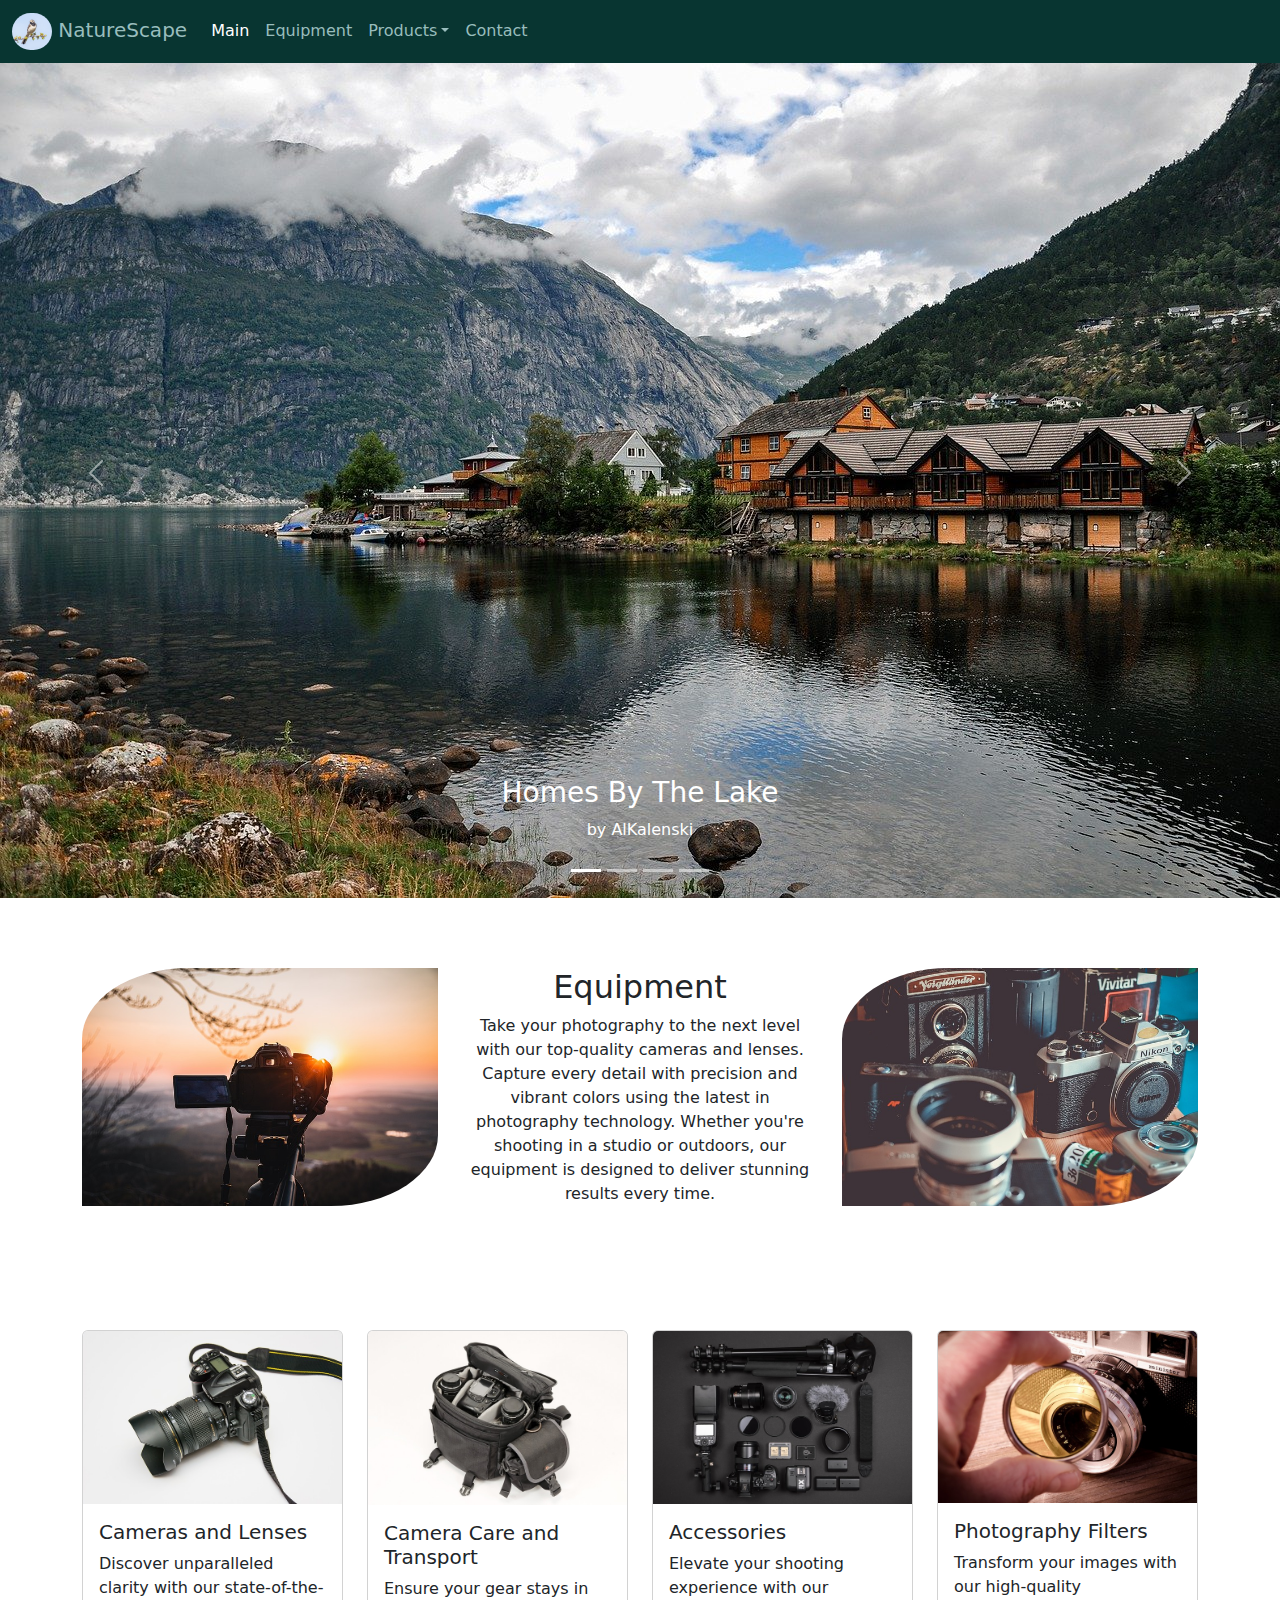
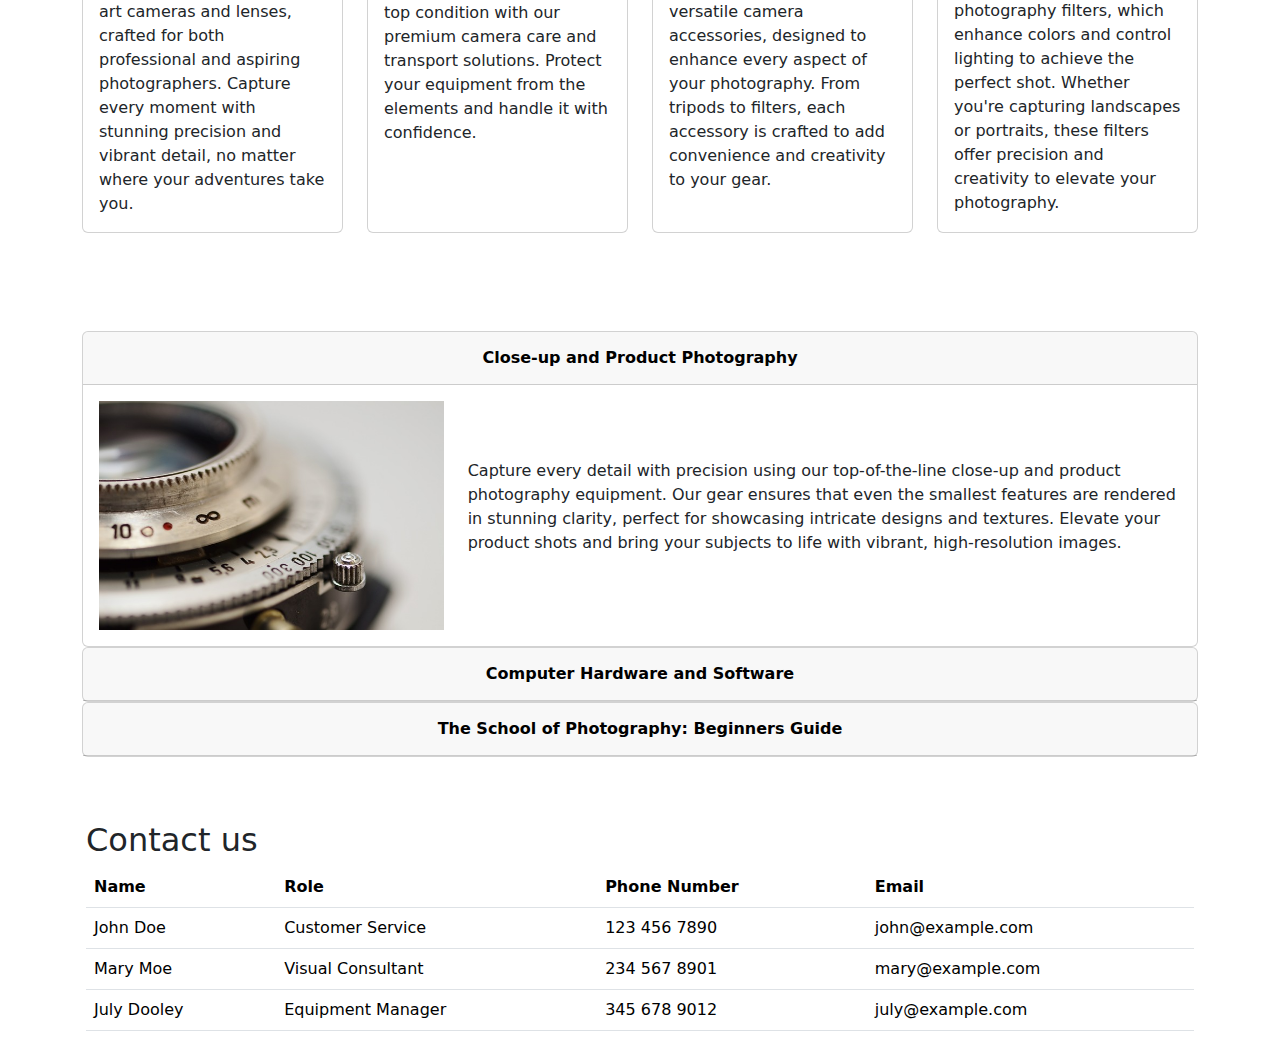
<file: index.html>
<!DOCTYPE html>
<html lang="en">
<head>
  <title>NatureScape</title>
  <meta charset="utf-8">
  <meta name="viewport" content="width=device-width, initial-scale=1">
  <link rel="stylesheet" href="CSS-naturescape.css">
  
  <!-- Bootstrap CSS -->
  <link href="https://cdn.jsdelivr.net/npm/bootstrap@5.3.3/dist/css/bootstrap.min.css" rel="stylesheet">

  <!-- Custom CSS -->
  <link rel="stylesheet" href="CSS-naturescape.css">
  
  <!-- Bootstrap JS (including Popper.js and Bootstrap.bundle.js) -->
  <script src="https://cdn.jsdelivr.net/npm/bootstrap@5.3.3/dist/js/bootstrap.bundle.min.js"></script>
  

</head>
<body data-bs-spy="scroll" data-bs-target="#navbar" data-bs-offset="50">
<div id="top"></div>

<!-- Navbar -->
<nav id="navbar" class="navbar navbar-custom fixed-top navbar-expand-sm">
  <div class="container-fluid">
    <a class="navbar-brand" href="#top">
      <img src="wagtail-6211745_640.jpg" alt="Logo" style="width:40px;" class="rounded-pill"> NatureScape
    </a>

    <button class="navbar-toggler" type="button" data-bs-toggle="collapse" data-bs-target="#collapsibleNavbar">
      <span class="navbar-toggler-icon"></span>
    </button>

    <div class="collapse navbar-collapse" id="collapsibleNavbar">
      <ul class="navbar-nav">
        <li class="nav-item">
          <a class="nav-link" href="#top">Main</a>
        </li>
        <li class="nav-item">
          <a class="nav-link" href="#equipment">Equipment</a>
        </li>
        <li class="nav-item dropdown">
          <a class="nav-link dropdown-toggle" href="#products" role="button" data-bs-toggle="dropdown">Products</a>
          <ul class="dropdown-menu">
            <li><a class="dropdown-item" href="#cameras-lenses">Cameras and Lenses</a></li>
            <li><a class="dropdown-item" href="#care-transport">Care and Transport</a></li>
            <li><a class="dropdown-item" href="#accessories">Accessories</a></li>
            <li><a class="dropdown-item" href="#filters">Photography Filters</a></li>
          </ul>
        </li>
        <li class="nav-item">
          <a class="nav-link" href="#contact">Contact</a>
        </li>          
      </ul>
    </div>
  </div>
</nav>


<!-- Carousel -->
<section id="top">
<div id="demo" class="carousel slide mt-5" data-bs-ride="carousel">

  <!-- Indicators/dots -->
  <div class="carousel-indicators">
    <button type="button" data-bs-target="#demo" data-bs-slide-to="0" class="active" aria-current="true"></button>
    <button type="button" data-bs-target="#demo" data-bs-slide-to="1"></button>
    <button type="button" data-bs-target="#demo" data-bs-slide-to="2"></button>
    <button type="button" data-bs-target="#demo" data-bs-slide-to="3"></button>
  </div>
  
<!-- The slideshow/carousel -->
  <div class="carousel-inner">
    <div class="carousel-item active">
      <img src="houses-carousel.jpg" alt="Homes By The Lake" class="d-block w-100">
      <div class="carousel-caption d-none d-md-block">
        <h3>Homes By The Lake</h3>
        <p>by AlKalenski</p>
      </div>
    </div>
    <div class="carousel-item">
      <img src="landscape-carousel.jpg" alt="Mountain View" class="d-block w-100">
      <div class="carousel-caption d-none d-md-block">
        <h3>Mountain View</h3>
        <p>by ChiemSeherim</p>
      </div> 
    </div>
    <div class="carousel-item">
      <img src="polana-kalatowki-carousel.jpg" alt="view of pine trees and meadow" class="d-block w-100">
      <div class="carousel-caption d-none d-md-block">
        <h3>Polana Kalatówki</h3>
        <p>by agnieszkastanislawa91</p>
      </div>  
    </div>
    <div class="carousel-item">
      <img src="fields-carousel.jpg" alt="Serene fields" class="d-block w-100">
      <div class="carousel-caption d-none d-md-block">
        <h3>Serene Fields</h3>
        <p>by aszak</p>
      </div>  
    </div>
  </div>
  
<!-- Left and right controls/icons -->
  <button class="carousel-control-prev" type="button" data-bs-target="#demo" data-bs-slide="prev">
    <span class="carousel-control-prev-icon"></span>
    <span class="visually-hidden">Previous</span>
  </button>
  <button class="carousel-control-next" type="button" data-bs-target="#demo" data-bs-slide="next">
    <span class="carousel-control-next-icon"></span>
    <span class="visually-hidden">Next</span>
  </button>
</div>
</section>

<!-- Grid -->
<section id="equipment">
<div class="container" id="equipment" style="padding-top: 70px;">
    <div class="row">
      <div class="col-md-4">
        <img src="sunset-grid.jpg" alt="camera and a sunset on the background" class="img-fluid custom-img img-rounded-corners-1">
      </div>
      <div class="col-md-4 d-flex flex-column justify-content-center align-items-center">
        <h2 class="text-center">Equipment</h2>
        <p class="text-center">Take your photography to the next level with our top-quality cameras 
          and lenses. Capture every detail with precision and vibrant colors 
          using the latest in photography technology. Whether you're shooting 
          in a studio or outdoors, our equipment is designed to deliver stunning 
          results every time.</p>
      </div>
      <div class="col-md-4">
        <img src="gear-grid.jpg" alt="various camera equipment" class="img-fluid custom-img img-rounded-corners-2">
      </div>
    </div> 
  </div>
</section>
  
<!-- Cards -->
<section id="products">
<div class="container mt-5" id="products">
    <div class="row row-cols-1 row-cols-md-4 g-4">
      <!-- Card 1 -->
      <div class="col" id="cameras-lenses">
        <div class="card h-100">
          <img src="cameraslenses-card.jpg" class="card-img-top" alt="professional camera">
          <div class="card-body">
            <h5 class="card-title">Cameras and Lenses</h5>
            <p class="card-text">Discover unparalleled clarity with our state-of-the-art 
              cameras and lenses, crafted for both professional and aspiring photographers. 
              Capture every moment with stunning precision and vibrant detail, 
              no matter where your adventures take you.</p>
          </div>
        </div>
      </div>
      <!-- Card 2 -->
      <div class="col" id="care-transport">
        <div class="card h-100">
          <img src="caretransport-card.jpg" class="card-img-top" alt="professional camera in a bag">
          <div class="card-body">
            <h5 class="card-title">Camera Care and Transport</h5>
            <p class="card-text">
              Ensure your gear stays in top condition with our premium camera care and 
              transport solutions. Protect your equipment from the elements 
              and handle it with confidence.</p>
          </div>
        </div>
      </div>
      <!-- Card 3 -->
      <div class="col" id="accessories">
        <div class="card h-100">
          <img src="accessories-card.jpg" class="card-img-top" alt="various accessories for photographers">
          <div class="card-body">
            <h5 class="card-title">Accessories</h5>
            <p class="card-text">Elevate your shooting experience with our versatile 
              camera accessories, designed to enhance every aspect of your photography.
               From tripods to filters, each accessory is crafted to add convenience 
               and creativity to your gear.</p>
          </div>
        </div>
      </div>
      <!-- Card 4 -->
      <div class="col" id="filters">
        <div class="card h-100">
          <img src="filters-card.jpg" class="card-img-top" alt="camera and a color filter">
          <div class="card-body">
            <h5 class="card-title">Photography Filters</h5>
            <p class="card-text">Transform your images with our high-quality photography 
              filters, which enhance colors and control lighting to achieve the perfect shot. 
              Whether you're capturing landscapes or portraits, these filters offer 
              precision and creativity to elevate your photography.</p>
          </div>
        </div>
      </div>
    </div>
  </div>

<!-- Accordion -->
<div class="container mt-5">
    <div id="accordion">
      <div class="card">
        <div class="card-header">
          <h5 class="mb-0">
            <button class="btn btn-link" data-bs-toggle="collapse" data-bs-target="#collapseOne">
              Close-up and Product Photography
            </button>
          </h5>
        </div>
        <div id="collapseOne" class="collapse show" data-bs-parent="#accordion">
          <div class="card-body">
            <div class="row align-items-center">
              <div class="col-md-4 d-flex justify-content-center">
                <img src="macro-accordion.jpg" alt="close-up of a camera lens" class="img-fluid">
              </div>
              <div class="col-md-8">
                <p>Capture every detail with precision using our top-of-the-line close-up 
                    and product photography equipment. Our gear ensures that even the 
                    smallest features are rendered in stunning clarity, perfect for showcasing 
                    intricate designs and textures. Elevate your product shots and bring 
                    your subjects to life with vibrant, high-resolution images.</p>
              </div>
            </div>
          </div>
        </div>
      </div>
  
      <div class="card">
        <div class="card-header">
          <h5 class="mb-0">
            <button class="btn btn-link collapsed" data-bs-toggle="collapse" data-bs-target="#collapseTwo">
              Computer Hardware and Software
            </button>
          </h5>
        </div>
        <div id="collapseTwo" class="collapse" data-bs-parent="#accordion">
          <div class="card-body">
            <div class="row align-items-center">
              <div class="col-md-4 d-flex justify-content-center">
                <img src="software-accordion.jpg" alt="a laptop, a notepad and lamp on a table" class="img-fluid">
              </div>
              <div class="col-md-8">
                <p>Enhance your photography workflow with our advanced computer hardware 
                    and software solutions. Our powerful systems and cutting-edge 
                    software are designed to streamline editing and optimize performance, 
                    ensuring you can work efficiently and achieve professional-quality 
                    results. From high-speed processing to intuitive editing tools, 
                    we provide everything you need to bring your creative vision to life.</p>
              </div>
            </div>
          </div>
        </div>
      </div>
  
      <div class="card">
        <div class="card-header">
          <h5 class="mb-0">
            <button class="btn btn-link collapsed" data-bs-toggle="collapse" data-bs-target="#collapseThree">
              The School of Photography: Beginners Guide
            </button>
          </h5>
        </div>
        <div id="collapseThree" class="collapse" data-bs-parent="#accordion">
          <div class="card-body">
            <div class="row align-items-center">
              <div class="col-md-4 d-flex justify-content-center">
                <img src="studio-accordion.jpg" alt="photography studio with a background drop" class="img-fluid">
              </div>
              <div class="col-md-8">
                <p>Unlock your creative potential with our School of Photography's Beginners Guide. 
                    This comprehensive course offers step-by-step instructions and practical tips 
                    to help you master the basics of photography with ease. From understanding 
                    your camera settings to capturing stunning images, we'll guide you 
                    every step of the way to turn your passion into expertise.</p>
              </div>
            </div>
          </div>
        </div>
      </div>
    </div>
</div>
</section>

<!-- Table -->
<section id="contact">
<div class="container mt-5 p-3" id="contact">
    <h2>Contact us</h2>           
    <div class="table-responsive">
      <table class="table table-hover">
        <thead>
          <tr>
            <th>Name</th>
            <th>Role</th>
            <th>Phone Number</th>
            <th>Email</th>
          </tr>
        </thead>
        <tbody>
          <tr>
            <td>John Doe</td>
            <td>Customer Service</td>
            <td>123 456 7890</td>
            <td>john@example.com</td>
          </tr>
          <tr>
            <td>Mary Moe</td>
            <td>Visual Consultant</td>
            <td>234 567 8901</td>
            <td>mary@example.com</td>
          </tr>
          <tr>
            <td>July Dooley</td>
            <td>Equipment Manager</td>
            <td>345 678 9012</td>
            <td>july@example.com</td>
          </tr>
        </tbody>
      </table>
    </div>
</div>
</section>

</body>
</html>
</file>
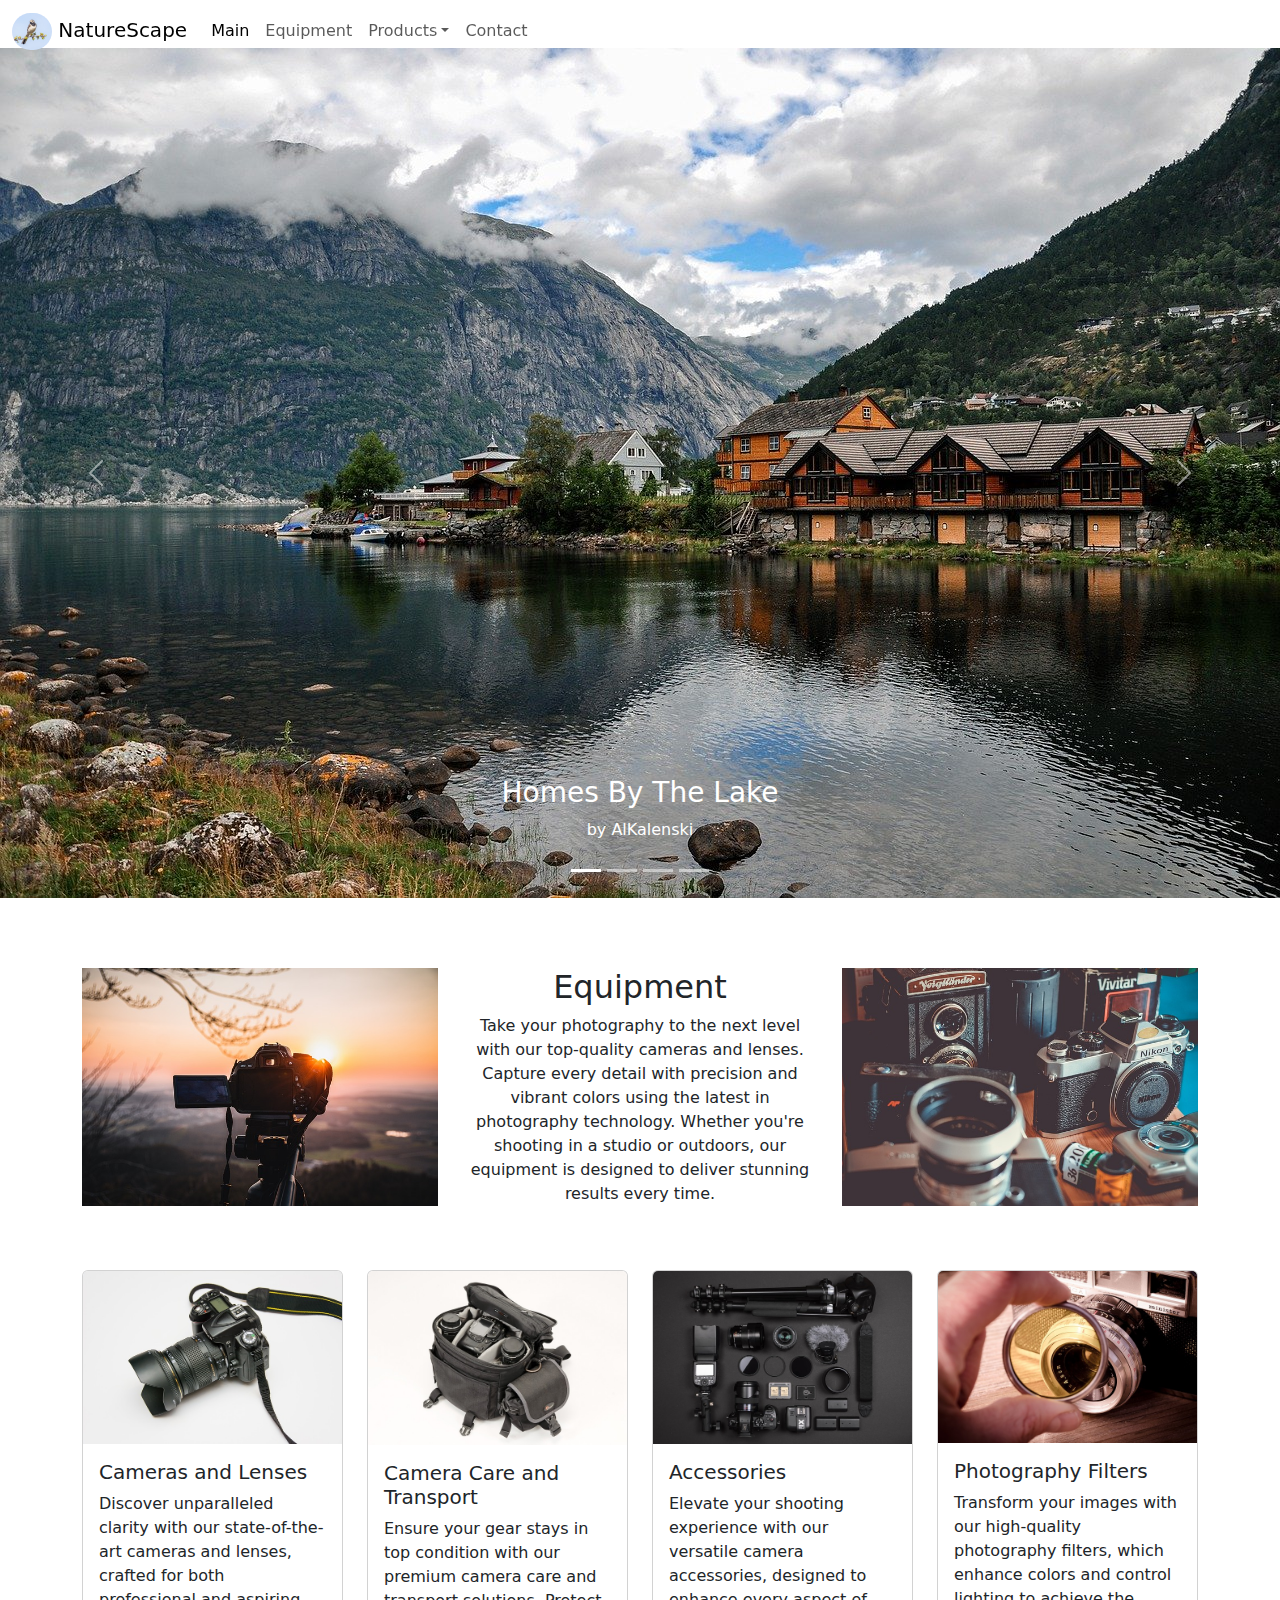
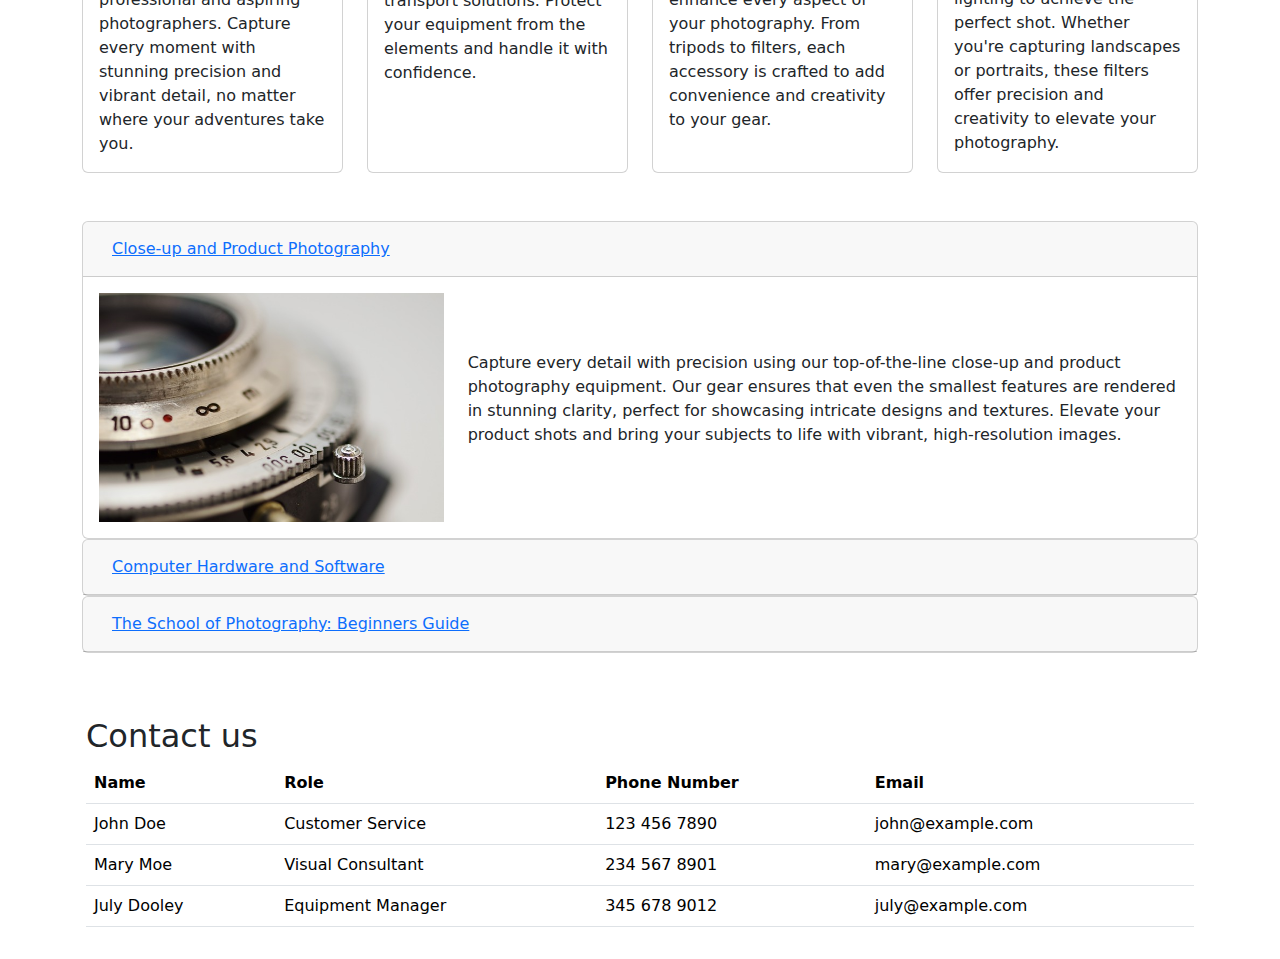
<file: Bootsrap-naturescape.html>
<!DOCTYPE html>
<html lang="en">
<head>
  <title>NatureScape</title>
  <meta charset="utf-8">
  <meta name="viewport" content="width=device-width, initial-scale=1">
  
  <!-- Bootstrap CSS -->
  <link href="https://cdn.jsdelivr.net/npm/bootstrap@5.3.3/dist/css/bootstrap.min.css" rel="stylesheet">
  
  <!-- Bootstrap JS (including Popper.js and Bootstrap.bundle.js) -->
  <script src="https://cdn.jsdelivr.net/npm/bootstrap@5.3.3/dist/js/bootstrap.bundle.min.js"></script>
  <div id="top"></div>

</head>
<body data-bs-spy="scroll" data-bs-target="#navbar" data-bs-offset="50">

<!-- Navbar -->
<nav id="navbar" class="navbar navbar-custom fixed-top navbar-expand-sm">
  <div class="container-fluid">
    <a class="navbar-brand" href="#top">
      <img src="wagtail-6211745_640.jpg" alt="Logo" style="width:40px;" class="rounded-pill"> NatureScape
    </a>

    <button class="navbar-toggler" type="button" data-bs-toggle="collapse" data-bs-target="#collapsibleNavbar">
      <span class="navbar-toggler-icon"></span>
    </button>

    <div class="collapse navbar-collapse" id="collapsibleNavbar">
      <ul class="navbar-nav">
        <li class="nav-item">
          <a class="nav-link" href="#top">Main</a>
        </li>
        <li class="nav-item">
          <a class="nav-link" href="#equipment">Equipment</a>
        </li>
        <li class="nav-item dropdown">
          <a class="nav-link dropdown-toggle" href="#products" role="button" data-bs-toggle="dropdown">Products</a>
          <ul class="dropdown-menu">
            <li><a class="dropdown-item" href="#cameras-lenses">Cameras and Lenses</a></li>
            <li><a class="dropdown-item" href="#care-transport">Care and Transport</a></li>
            <li><a class="dropdown-item" href="#accessories">Accessories</a></li>
            <li><a class="dropdown-item" href="#filters">Photography Filters</a></li>
          </ul>
        </li>
        <li class="nav-item">
          <a class="nav-link" href="#contact">Contact</a>
        </li>          
      </ul>
    </div>
  </div>
</nav>


<!-- Carousel -->
<section id="top">
<div id="demo" class="carousel slide mt-5" data-bs-ride="carousel">

  <!-- Indicators/dots -->
  <div class="carousel-indicators">
    <button type="button" data-bs-target="#demo" data-bs-slide-to="0" class="active" aria-current="true"></button>
    <button type="button" data-bs-target="#demo" data-bs-slide-to="1"></button>
    <button type="button" data-bs-target="#demo" data-bs-slide-to="2"></button>
    <button type="button" data-bs-target="#demo" data-bs-slide-to="3"></button>
  </div>
  
<!-- The slideshow/carousel -->
  <div class="carousel-inner">
    <div class="carousel-item active">
      <img src="houses-carousel.jpg" alt="Homes By The Lake" class="d-block w-100">
      <div class="carousel-caption d-none d-md-block">
        <h3>Homes By The Lake</h3>
        <p>by AlKalenski</p>
      </div>
    </div>
    <div class="carousel-item">
      <img src="landscape-carousel.jpg" alt="Mountain View" class="d-block w-100">
      <div class="carousel-caption d-none d-md-block">
        <h3>Mountain View</h3>
        <p>by ChiemSeherim</p>
      </div> 
    </div>
    <div class="carousel-item">
      <img src="polana-kalatowki-carousel.jpg" alt="view of pine trees and meadow" class="d-block w-100">
      <div class="carousel-caption d-none d-md-block">
        <h3>Polana Kalatówki</h3>
        <p>by agnieszkastanislawa91</p>
      </div>  
    </div>
    <div class="carousel-item">
      <img src="fields-carousel.jpg" alt="Serene fields" class="d-block w-100">
      <div class="carousel-caption d-none d-md-block">
        <h3>Serene Fields</h3>
        <p>by aszak</p>
      </div>  
    </div>
  </div>
  
<!-- Left and right controls/icons -->
  <button class="carousel-control-prev" type="button" data-bs-target="#demo" data-bs-slide="prev">
    <span class="carousel-control-prev-icon"></span>
    <span class="visually-hidden">Previous</span>
  </button>
  <button class="carousel-control-next" type="button" data-bs-target="#demo" data-bs-slide="next">
    <span class="carousel-control-next-icon"></span>
    <span class="visually-hidden">Next</span>
  </button>
</div>
</section>

<!-- Grid -->
<section id="equipment">
<div class="container" id="equipment" style="padding-top: 70px;">
    <div class="row">
      <div class="col-md-4">
        <img src="sunset-grid.jpg" alt="camera and a sunset on the background" class="img-fluid custom-img img-rounded-corners-1">
      </div>
      <div class="col-md-4 d-flex flex-column justify-content-center align-items-center">
        <h2 class="text-center">Equipment</h2>
        <p class="text-center">Take your photography to the next level with our top-quality cameras 
          and lenses. Capture every detail with precision and vibrant colors 
          using the latest in photography technology. Whether you're shooting 
          in a studio or outdoors, our equipment is designed to deliver stunning 
          results every time.</p>
      </div>
      <div class="col-md-4">
        <img src="gear-grid.jpg" alt="various camera equipment" class="img-fluid custom-img img-rounded-corners-2">
      </div>
    </div> 
  </div>
</section>
  
<!-- Cards -->
<section id="products">
<div class="container mt-5" id="products">
    <div class="row row-cols-1 row-cols-md-4 g-4">
      <!-- Card 1 -->
      <div class="col" id="cameras-lenses">
        <div class="card h-100">
          <img src="cameraslenses-card.jpg" class="card-img-top" alt="professional camera">
          <div class="card-body">
            <h5 class="card-title">Cameras and Lenses</h5>
            <p class="card-text">Discover unparalleled clarity with our state-of-the-art 
              cameras and lenses, crafted for both professional and aspiring photographers. 
              Capture every moment with stunning precision and vibrant detail, 
              no matter where your adventures take you.</p>
          </div>
        </div>
      </div>
      <!-- Card 2 -->
      <div class="col" id="care-transport">
        <div class="card h-100">
          <img src="caretransport-card.jpg" class="card-img-top" alt="professional camera in a bag">
          <div class="card-body">
            <h5 class="card-title">Camera Care and Transport</h5>
            <p class="card-text">
              Ensure your gear stays in top condition with our premium camera care and 
              transport solutions. Protect your equipment from the elements 
              and handle it with confidence.</p>
          </div>
        </div>
      </div>
      <!-- Card 3 -->
      <div class="col" id="accessories">
        <div class="card h-100">
          <img src="accessories-card.jpg" class="card-img-top" alt="various accessories for photographers">
          <div class="card-body">
            <h5 class="card-title">Accessories</h5>
            <p class="card-text">Elevate your shooting experience with our versatile 
              camera accessories, designed to enhance every aspect of your photography.
               From tripods to filters, each accessory is crafted to add convenience 
               and creativity to your gear.</p>
          </div>
        </div>
      </div>
      <!-- Card 4 -->
      <div class="col" id="filters">
        <div class="card h-100">
          <img src="filters-card.jpg" class="card-img-top" alt="camera and a color filter">
          <div class="card-body">
            <h5 class="card-title">Photography Filters</h5>
            <p class="card-text">Transform your images with our high-quality photography 
              filters, which enhance colors and control lighting to achieve the perfect shot. 
              Whether you're capturing landscapes or portraits, these filters offer 
              precision and creativity to elevate your photography.</p>
          </div>
        </div>
      </div>
    </div>
  </div>

<!-- Accordion -->
<div class="container mt-5">
    <div id="accordion">
      <div class="card">
        <div class="card-header">
          <h5 class="mb-0">
            <button class="btn btn-link" data-bs-toggle="collapse" data-bs-target="#collapseOne">
              Close-up and Product Photography
            </button>
          </h5>
        </div>
        <div id="collapseOne" class="collapse show" data-bs-parent="#accordion">
          <div class="card-body">
            <div class="row align-items-center">
              <div class="col-md-4 d-flex justify-content-center">
                <img src="macro-accordion.jpg" alt="close-up of a camera lens" class="img-fluid">
              </div>
              <div class="col-md-8">
                <p>Capture every detail with precision using our top-of-the-line close-up 
                    and product photography equipment. Our gear ensures that even the 
                    smallest features are rendered in stunning clarity, perfect for showcasing 
                    intricate designs and textures. Elevate your product shots and bring 
                    your subjects to life with vibrant, high-resolution images.</p>
              </div>
            </div>
          </div>
        </div>
      </div>
  
      <div class="card">
        <div class="card-header">
          <h5 class="mb-0">
            <button class="btn btn-link collapsed" data-bs-toggle="collapse" data-bs-target="#collapseTwo">
              Computer Hardware and Software
            </button>
          </h5>
        </div>
        <div id="collapseTwo" class="collapse" data-bs-parent="#accordion">
          <div class="card-body">
            <div class="row align-items-center">
              <div class="col-md-4 d-flex justify-content-center">
                <img src="software-accordion.jpg" alt="a laptop, a notepad and lamp on a table" class="img-fluid">
              </div>
              <div class="col-md-8">
                <p>Enhance your photography workflow with our advanced computer hardware 
                    and software solutions. Our powerful systems and cutting-edge 
                    software are designed to streamline editing and optimize performance, 
                    ensuring you can work efficiently and achieve professional-quality 
                    results. From high-speed processing to intuitive editing tools, 
                    we provide everything you need to bring your creative vision to life.</p>
              </div>
            </div>
          </div>
        </div>
      </div>
  
      <div class="card">
        <div class="card-header">
          <h5 class="mb-0">
            <button class="btn btn-link collapsed" data-bs-toggle="collapse" data-bs-target="#collapseThree">
              The School of Photography: Beginners Guide
            </button>
          </h5>
        </div>
        <div id="collapseThree" class="collapse" data-bs-parent="#accordion">
          <div class="card-body">
            <div class="row align-items-center">
              <div class="col-md-4 d-flex justify-content-center">
                <img src="studio-accordion.jpg" alt="photography studio with a background drop" class="img-fluid">
              </div>
              <div class="col-md-8">
                <p>Unlock your creative potential with our School of Photography's Beginners Guide. 
                    This comprehensive course offers step-by-step instructions and practical tips 
                    to help you master the basics of photography with ease. From understanding 
                    your camera settings to capturing stunning images, we'll guide you 
                    every step of the way to turn your passion into expertise.</p>
              </div>
            </div>
          </div>
        </div>
      </div>
    </div>
</div>
</section>

<!-- Table -->
<section id="contact">
<div class="container mt-5 p-3" id="contact">
    <h2>Contact us</h2>           
    <div class="table-responsive">
      <table class="table table-hover">
        <thead>
          <tr>
            <th>Name</th>
            <th>Role</th>
            <th>Phone Number</th>
            <th>Email</th>
          </tr>
        </thead>
        <tbody>
          <tr>
            <td>John Doe</td>
            <td>Customer Service</td>
            <td>123 456 7890</td>
            <td>john@example.com</td>
          </tr>
          <tr>
            <td>Mary Moe</td>
            <td>Visual Consultant</td>
            <td>234 567 8901</td>
            <td>mary@example.com</td>
          </tr>
          <tr>
            <td>July Dooley</td>
            <td>Equipment Manager</td>
            <td>345 678 9012</td>
            <td>july@example.com</td>
          </tr>
        </tbody>
      </table>
    </div>
</div>
</section>

</body>
</html>
</file>
<file: CSS-naturescape.css>
/* taustan väri */
    .navbar-custom {
      background-color:#083531;
  }
  
  /* brandin ja tekstin väri */
  .navbar-custom .navbar-brand,
  .navbar-custom .navbar-text{
      color: #99bdbd;
  }
  
  /* linkin väri */
  .navbar-custom .navbar-nav .nav-link {
      color: #99bdbd;
  }
  
  /* aktiivisen & hover-linkin väri */
  .navbar-custom .nav-item.active .nav-link,
  .navbar-custom .nav-item:hover .nav-link {
      color: #b3cccc
  }
  
  .nav-link.active {
      color: white !important;
    }
  
  .custom-toggler .navbar-toggler-icon {
      background-image: url("data:image/svg+xml;charset=utf8,%3Csvg viewBox='0 0 32 32' xmlns='http://www.w3.org/2000/svg'%3E%3Cpath stroke='rgba(255,102,203, 0.5)' stroke-width='2' stroke-linecap='round' stroke-miterlimit='10' d='M4 8h24M4 16h24M4 24h24'/%3E%3C/svg%3E");
    }
  
  body { position: relative; 
    }
  
  .custom-img {
      width: 100%;
      max-width: 500px;
    }
  
  .img-rounded-corners-1 {
      border-radius: 30% 0 30% 0;
    }
  
  .img-rounded-corners-2 {
      border-radius: 30% 0 30% 0;
    }
  
  .btn-link {
      font-weight: bold;
      color: #000;
      text-decoration: none;
      background-color: transparent;
      border: none;
      display: block;
      width: 100%;
    }
    
  .btn-link:hover, .btn-link:focus {
      text-decoration: underline;
      color: #0f7161;
    }
  
    #cameras-lenses, #care-transport, #accessories, #filters {
      padding-top: 60px;
      padding-bottom: 50px;
    }
</file>
